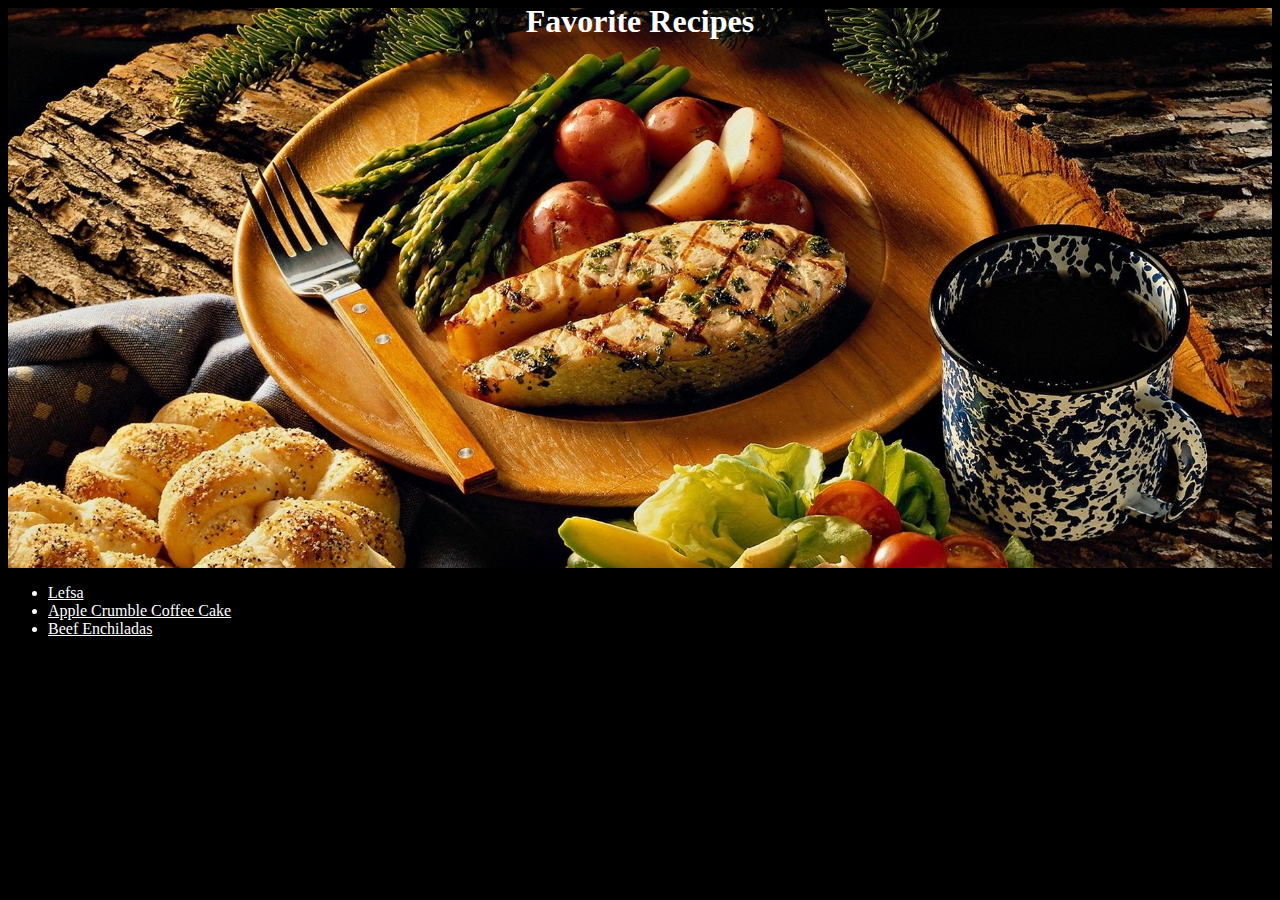
<file: index.html>
<!DOCTYPE html>
<html>
    <head>
        <title>Favorite Recipes</title>
        <meta charset="UTF-8">
        <link rel="stylesheet" href="index-styles.css">
    </head>

    <body>
        <div class="background-top"></div> 
            <h1 class="top-center">Favorite Recipes</h1>
        <ul>
            <li><a href ="recipes/lefsa.html">Lefsa</a></li>
            <li><a href ="recipes/coffee_cake.html">Apple Crumble Coffee Cake</a></li>
            <li><a href ="recipes/enchiladas.html">Beef Enchiladas</a></li>
        </ul>
    </body>
</html>
</file>
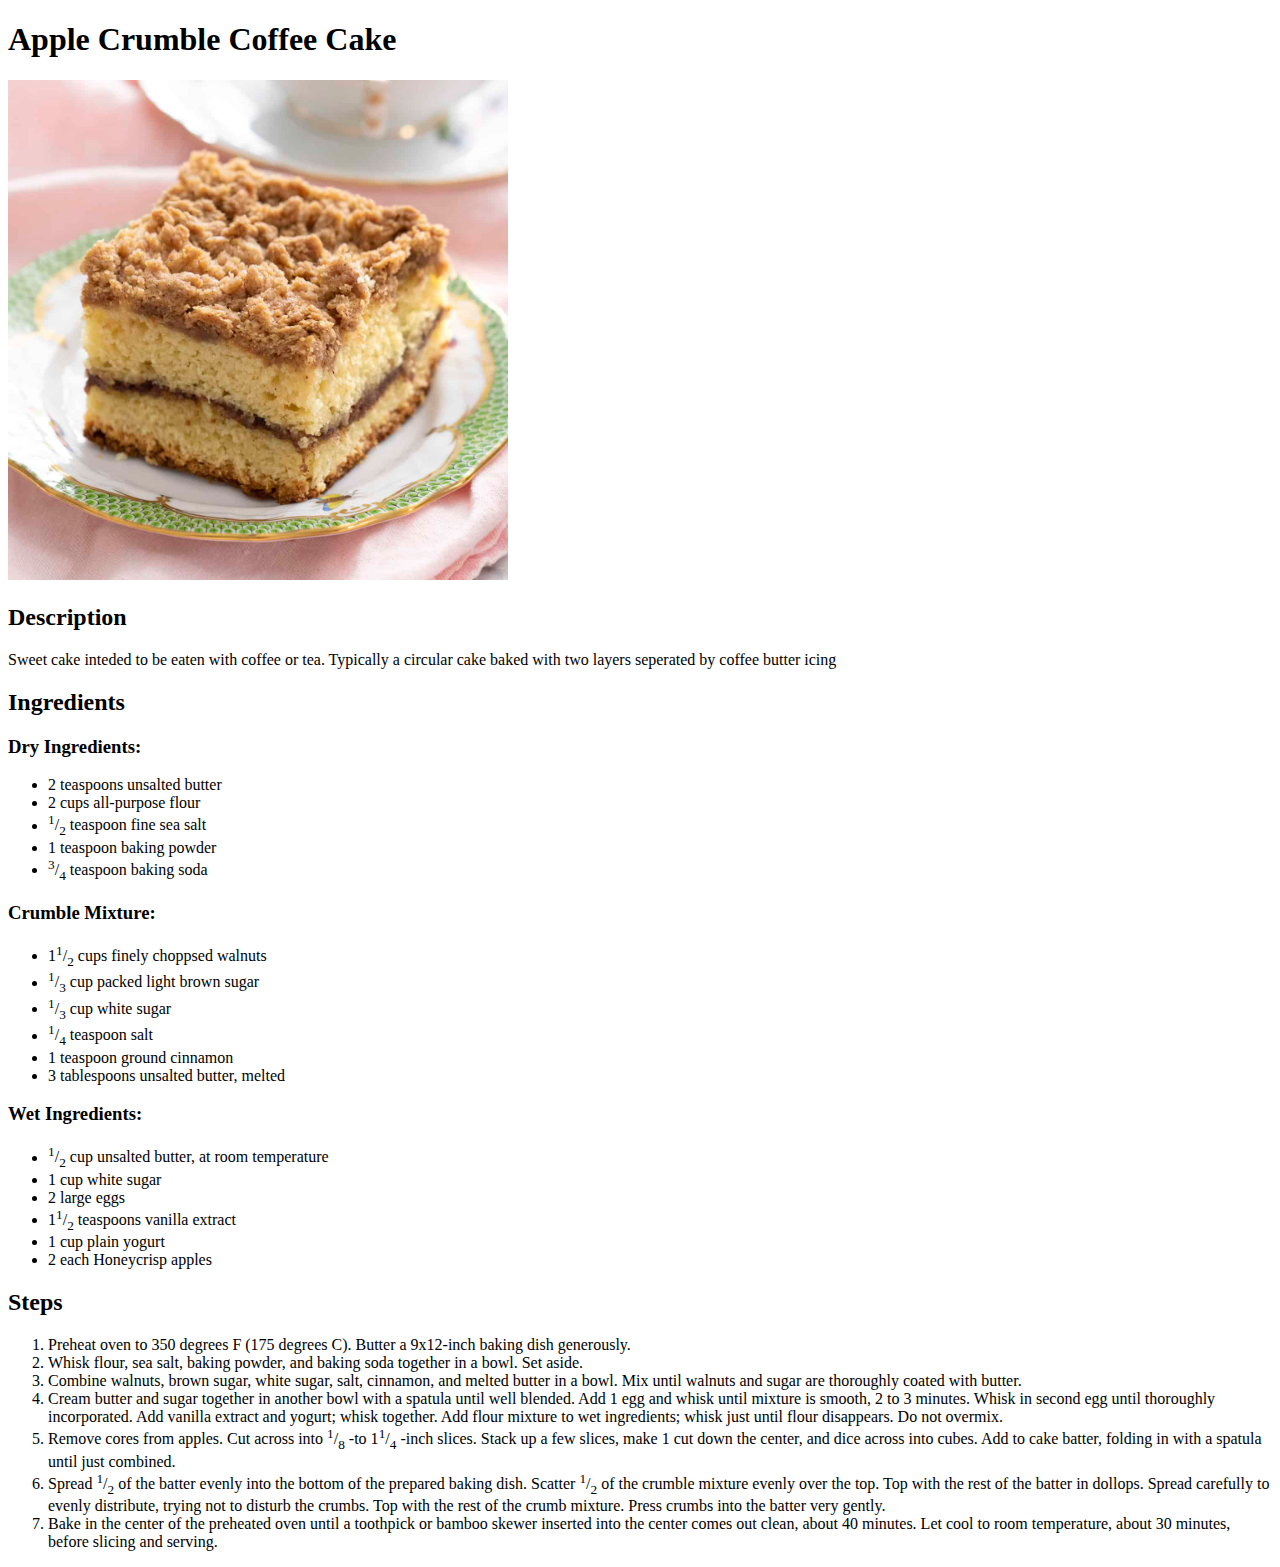
<file: recipes/coffee_cake.html>
<!DOCTYPE html>
<html>
    <head>
        <title>Coffee Cake</title>
        <meta charset="UTF-8">
    </head>

    <body>
        <h1>Apple Crumble Coffee Cake</h1>
        <img src="../images/coffee-cake.jpg" alt="Coffee Cake" width="500">

                <h2>Description</h2>
        <p>Sweet cake inteded to be eaten with coffee or tea. Typically a circular cake baked with two layers
            seperated by coffee butter icing </p>

        <h2>Ingredients</h2>

        <h3>Dry Ingredients:</h3>
        <ul>
            <li>2 teaspoons unsalted butter</li>
            <li>2 cups all-purpose flour</li>
            <li><sup>1</sup>/<sub>2</sub> teaspoon fine sea salt</li>
            <li>1 teaspoon baking powder</li>
            <li><sup>3</sup>/<sub>4</sub> teaspoon baking soda</li>
        </ul>
        <h3>Crumble Mixture:</h3>
        <ul>
            <li>1<sup>1</sup>/<sub>2</sub> cups finely choppsed walnuts</li>
            <li><sup>1</sup>/<sub>3</sub> cup packed light brown sugar</li>
            <li><sup>1</sup>/<sub>3</sub> cup white sugar</li>
            <li><sup>1</sup>/<sub>4</sub> teaspoon salt</li>
            <li>1 teaspoon ground cinnamon</li>
            <li>3 tablespoons unsalted butter, melted</li>
        </ul>
        <h3>Wet Ingredients:</h3>
        <ul>
            <li><sup>1</sup>/<sub>2</sub> cup unsalted butter, at room temperature</li>
            <li>1 cup white sugar</li>
            <li>2 large eggs</li>
            <li>1<sup>1</sup>/<sub>2</sub> teaspoons vanilla extract</li>
            <li>1 cup plain yogurt</li>
            <li>2 each Honeycrisp apples</li>
        </ul>

        <h2>Steps</h2>
        <ol>
            <li>Preheat oven to 350 degrees F (175 degrees C). Butter a 9x12-inch baking dish generously.</li>
            <li>Whisk flour, sea salt, baking powder, and baking soda together in a bowl. Set aside.</li>
            <li>Combine walnuts, brown sugar, white sugar, salt, cinnamon, and melted butter in a bowl. 
                Mix until walnuts and sugar are thoroughly coated with butter.</li>
            <li>Cream butter and sugar together in another bowl with a spatula until well blended. 
                Add 1 egg and whisk until mixture is smooth, 2 to 3 minutes. 
                Whisk in second egg until thoroughly incorporated. Add vanilla extract and yogurt; whisk together. 
                Add flour mixture to wet ingredients; whisk just until flour disappears. Do not overmix.</li>
            <li>Remove cores from apples. Cut across into <sup>1</sup>/<sub>8</sub> -to 1<sup>1</sup>/<sub>4</sub> -inch slices. 
                Stack up a few slices, make 1 cut down the center, and dice across into cubes. 
                Add to cake batter, folding in with a spatula until just combined.</li>
            <li>Spread <sup>1</sup>/<sub>2</sub> of the batter evenly into the bottom of the prepared baking dish.
                Scatter <sup>1</sup>/<sub>2</sub> of the crumble mixture evenly over the top. 
                Top with the rest of the batter in dollops. Spread carefully to evenly distribute, trying not to disturb the crumbs. 
                Top with the rest of the crumb mixture. Press crumbs into the batter very gently.</li>
            <li>Bake in the center of the preheated oven until a toothpick or bamboo skewer inserted into the center comes out clean, 
                about 40 minutes. Let cool to room temperature, about 30 minutes, before slicing and serving.</li>
        </ol>
    </body>
</html>
</file>
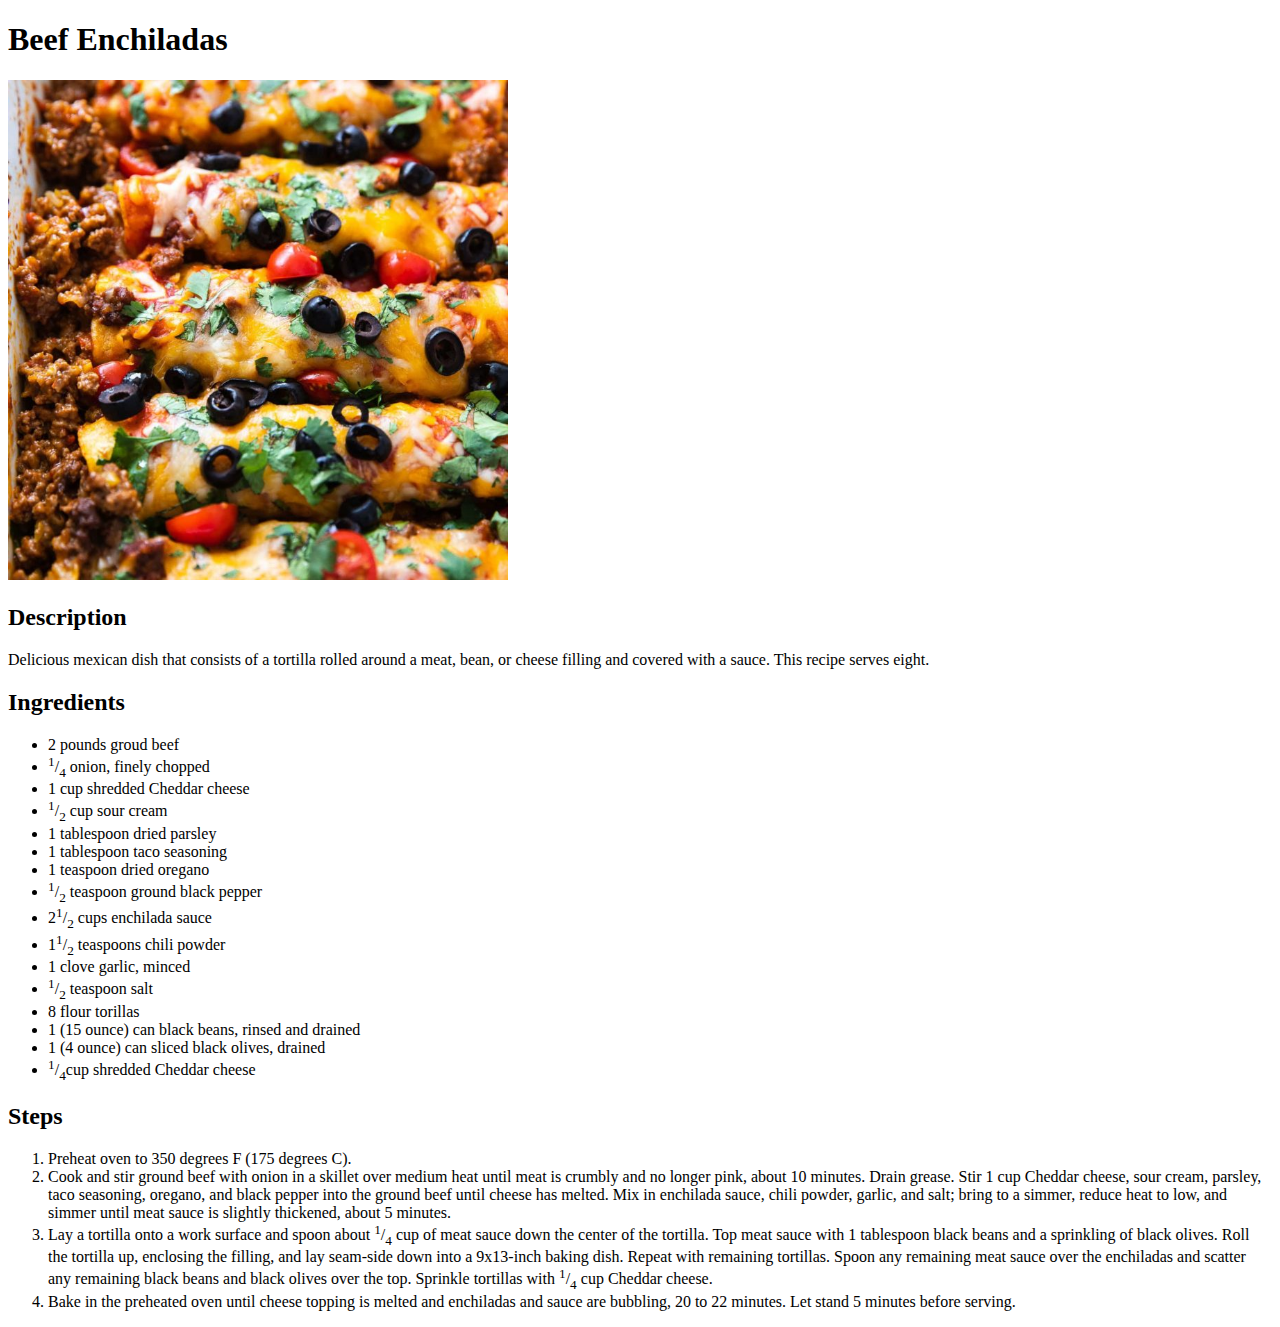
<file: recipes/enchiladas.html>
<!DOCTYPE html>
<html>
    <head>
        <title>Enchiladas</title>
        <meta charset="UTF-8">
    </head>

    <body>
        <h1>Beef Enchiladas</h1>
        <img src="../images/enchiladas.jpg" alt="Enchiladas" width="500">

        <h2>Description</h2>
        <p>Delicious mexican dish that consists of a tortilla rolled around 
        a meat, bean, or cheese filling and covered with a sauce. This recipe 
        serves eight.</p>

        <h2>Ingredients</h2>
        <ul>
            <li>2 pounds groud beef</li>
            <li><sup>1</sup>/<sub>4</sub> onion, finely chopped</li>
            <li> 1 cup shredded Cheddar cheese</li>
            <li><sup>1</sup>/<sub>2</sub> cup sour cream</li>
            <li>1 tablespoon dried parsley</li>
            <li>1 tablespoon taco seasoning</li>
            <li>1 teaspoon dried oregano</li>
            <li><sup>1</sup>/<sub>2</sub> teaspoon ground black pepper</li>
            <li>2<sup>1</sup>/<sub>2</sub> cups enchilada sauce</li>
            <li>1<sup>1</sup>/<sub>2</sub> teaspoons chili powder</li>
            <li>1 clove garlic, minced</li>
            <li><sup>1</sup>/<sub>2</sub> teaspoon salt</li>
            <li>8 flour torillas</li>
            <li>1 (15 ounce) can black beans, rinsed and drained</li>
            <li>1 (4 ounce) can sliced black olives, drained</li>
            <li><sup>1</sup>/<sub>4</sub>cup shredded Cheddar cheese</li>
        </ul>

        <h2>Steps</h2>
        <ol>
            <li>Preheat oven to 350 degrees F (175 degrees C).</li>
            <li>Cook and stir ground beef with onion in a skillet over 
                medium heat until meat is crumbly and no longer pink, 
                about 10 minutes. Drain grease. Stir 1 cup Cheddar cheese, 
                sour cream, parsley, taco seasoning, oregano, and black pepper 
                into the ground beef until cheese has melted.  
                Mix in enchilada sauce, chili powder, garlic, and salt; 
                bring to a simmer, reduce heat to low, and simmer until 
                meat sauce is slightly thickened, about 5 minutes.</li>
            <li>Lay a tortilla onto a work surface and spoon about <sup>1</sup>/<sub>4</sub> cup of meat sauce down the center of the tortilla. 
                Top meat sauce with 1 tablespoon black beans and a sprinkling of black olives. 
                Roll the tortilla up, enclosing the filling, and lay seam-side down into a 9x13-inch baking dish.  
                Repeat with remaining tortillas. Spoon any remaining meat sauce over the enchiladas 
                and scatter any remaining black beans and black olives over the top. Sprinkle tortillas with <sup>1</sup>/<sub>4</sub> cup Cheddar cheese.</li>
            <li>Bake in the preheated oven until cheese topping is melted and enchiladas and sauce are bubbling, 20 to 22 minutes. Let stand 5 minutes before serving.</li>
        </ol>
    </body>
</html>
</file>
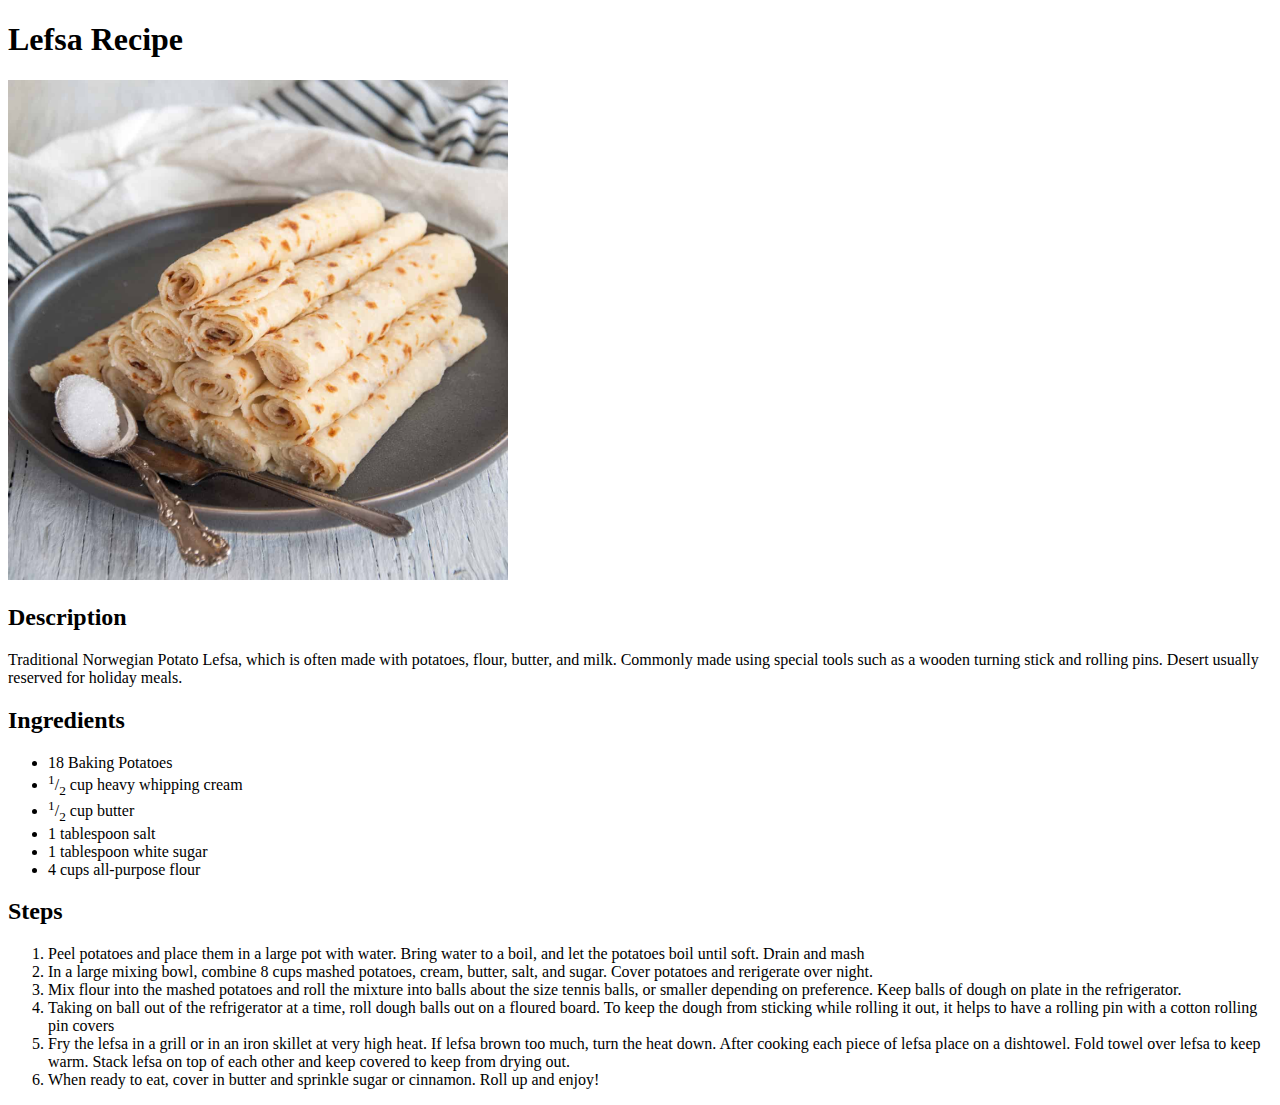
<file: recipes/lefsa.html>
<!DOCTYPE html>
<html>
    <head>
        <title>Lefsa</title>
        <meta charset="UTF-8">
    </head>

    <body>
        <h1>Lefsa Recipe</h1>
        <img src="../images/lefsa.jpg" alt="Lefsa" width="500">
        <h2>Description</h2>
        <p>Traditional Norwegian Potato Lefsa, which is often made with potatoes, flour, butter, and milk. 
            Commonly made using special tools such as a wooden turning stick and rolling pins. 
            Desert usually reserved for holiday meals.</p>

        <h2>Ingredients</h2>
        <ul>
            <li>18 Baking Potatoes</li>
            <li><sup>1</sup>/<sub>2</sub> cup heavy whipping cream</li>
            <li><sup>1</sup>/<sub>2</sub> cup butter </li>
            <li>1 tablespoon salt</li>
            <li>1 tablespoon white sugar</li>
            <li>4 cups all-purpose flour</li>
        </ul>

        <h2>Steps</h2>
        <ol>
            <li>Peel potatoes and place them in a large pot with water.
            Bring water to a boil, and let the potatoes boil until soft. Drain and mash</li>
            <li>In a large mixing bowl, combine 8 cups mashed potatoes, cream, butter, salt, and 
            sugar. Cover potatoes and rerigerate over night.</li>
            <li>Mix flour into the mashed potatoes and roll the mixture into balls about the size 
            tennis balls, or smaller depending on preference. Keep balls of dough on plate in the refrigerator.</li>
            <li>Taking on ball out of the refrigerator at a time, roll dough balls out on a floured board. 
            To keep the dough from sticking while rolling it out, it helps to have a rolling pin 
            with a cotton rolling pin covers</li>
            <li>Fry the lefsa in a grill or in an iron skillet at very high heat. If lefsa brown too much, 
            turn the heat down. After cooking each piece of lefsa place on a dishtowel. Fold towel over 
            lefsa to keep warm. Stack lefsa on top of each other and keep covered to keep from drying out.</li>
            <li>When ready to eat, cover in butter and sprinkle sugar or cinnamon. Roll up and enjoy!</li>
        </ol>
    </body>
</html>
</file>
<file: index-styles.css>
body {
    background-color: black;
}

.background-top { 
    background-image: url(./images/variety_header.jpg);
    background-size: cover; height: 480px; padding-top: 80px;
}

.top-center {
    position: absolute;
    top: 0%;
    left: 50%;
    transform: translate(-50%,-50%);
    color: white;
    font-weight: bolder;
}
ul {
    color:white;
}
a:link {
    color:white;
}
a:hover {
    color:pink;
}
a:visited {
    color:red;
}
</file>
